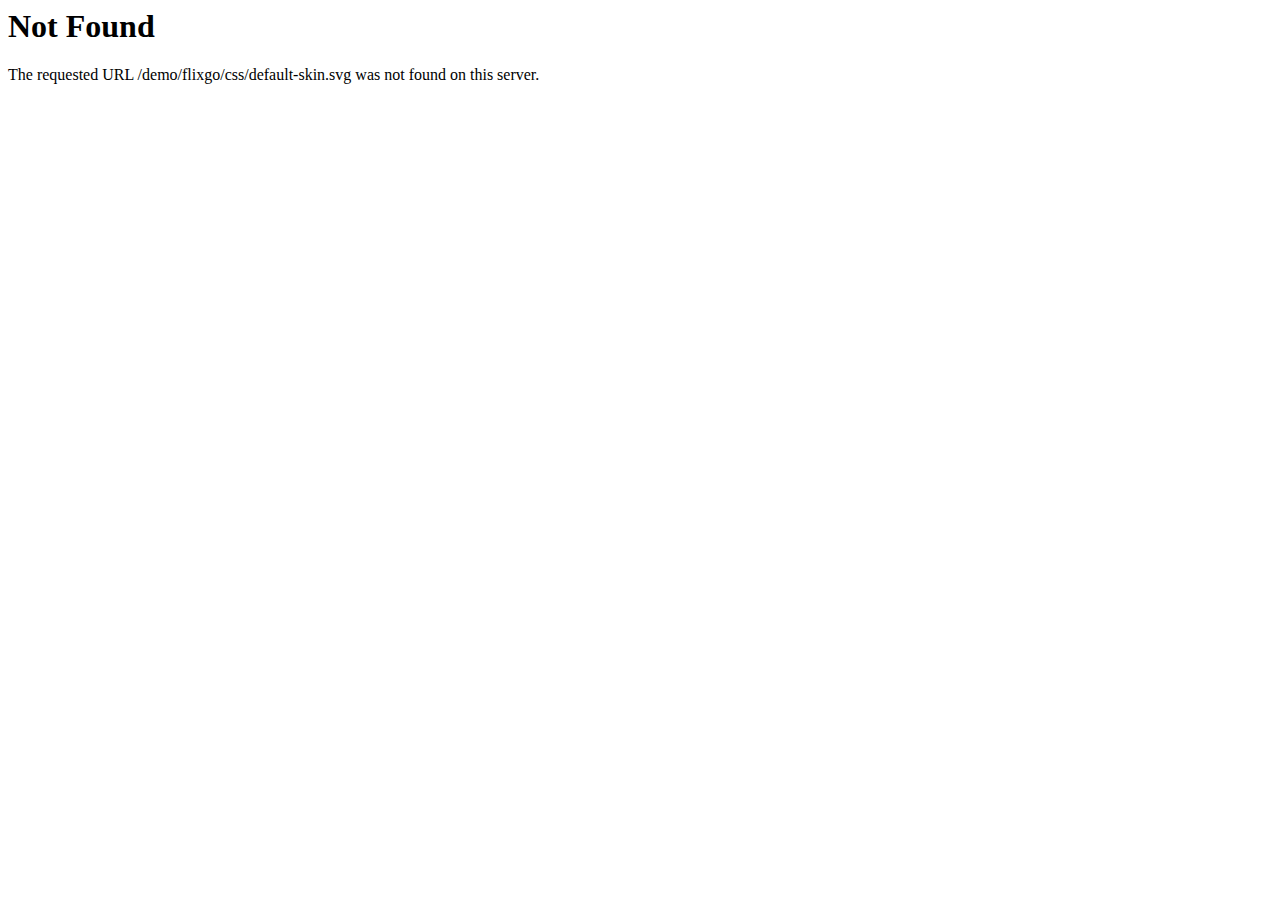
<file: assets/css/default-skin-2.html>
<!DOCTYPE HTML PUBLIC "-//IETF//DTD HTML 2.0//EN">
<html><head>
<title>404 Not Found</title>
</head><body>
<h1>Not Found</h1>
<p>The requested URL /demo/flixgo/css/default-skin.svg was not found on this server.</p>
</body></html>
</file>
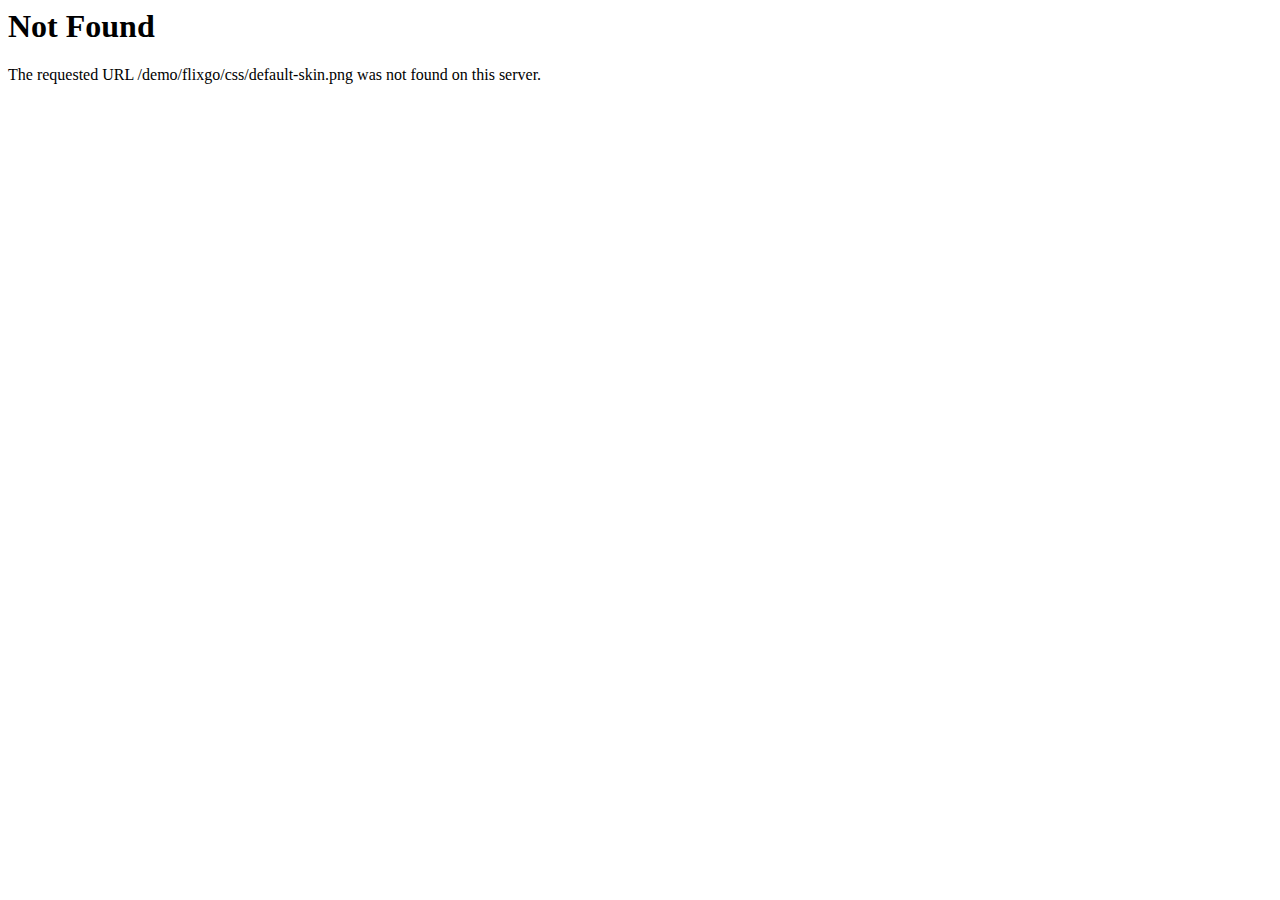
<file: assets/css/default-skin.html>
<!DOCTYPE HTML PUBLIC "-//IETF//DTD HTML 2.0//EN">
<html><head>
<title>404 Not Found</title>
</head><body>
<h1>Not Found</h1>
<p>The requested URL /demo/flixgo/css/default-skin.png was not found on this server.</p>
</body></html>
</file>
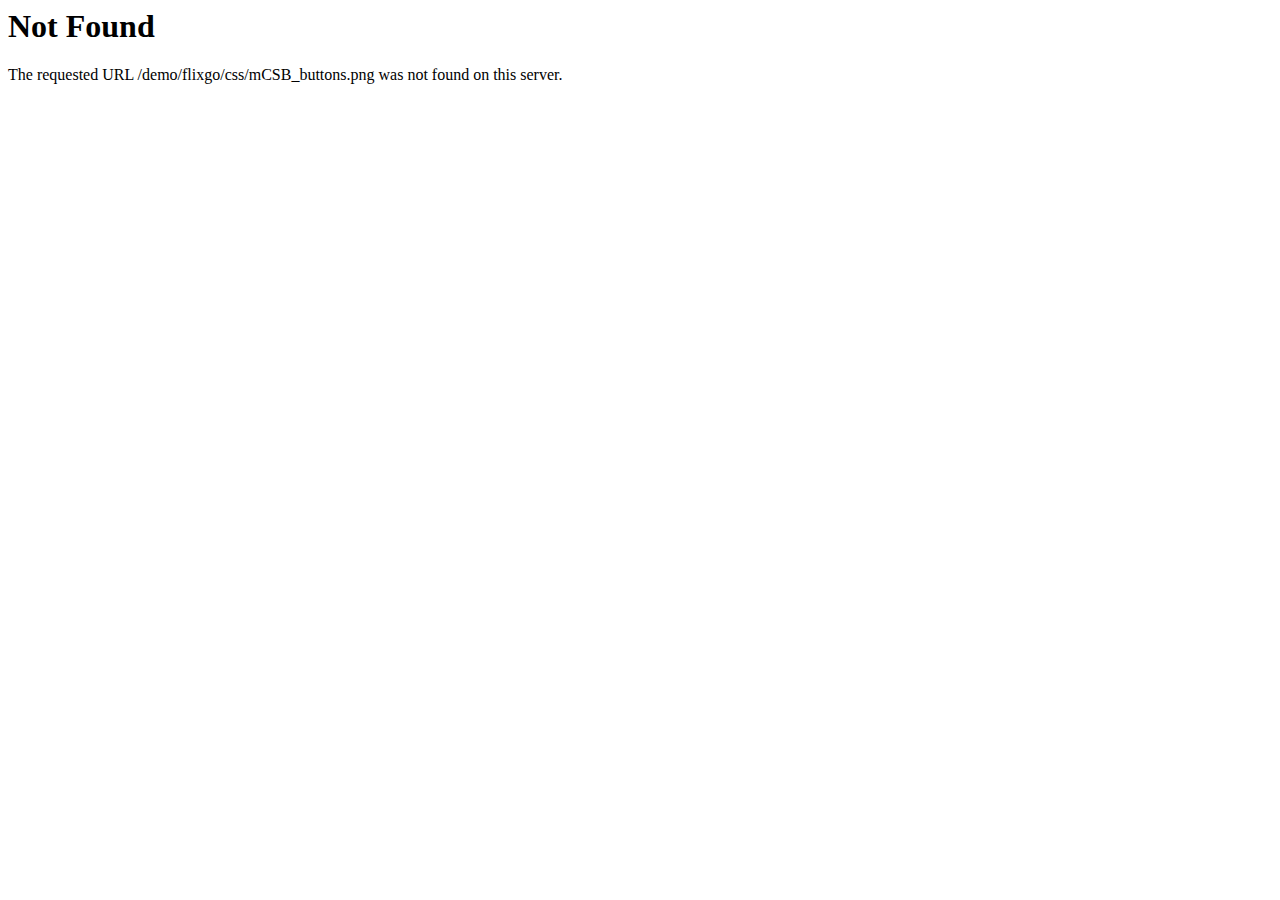
<file: assets/css/mCSB_buttons.html>
<!DOCTYPE HTML PUBLIC "-//IETF//DTD HTML 2.0//EN">
<html><head>
<title>404 Not Found</title>
</head><body>
<h1>Not Found</h1>
<p>The requested URL /demo/flixgo/css/mCSB_buttons.png was not found on this server.</p>
</body></html>
</file>
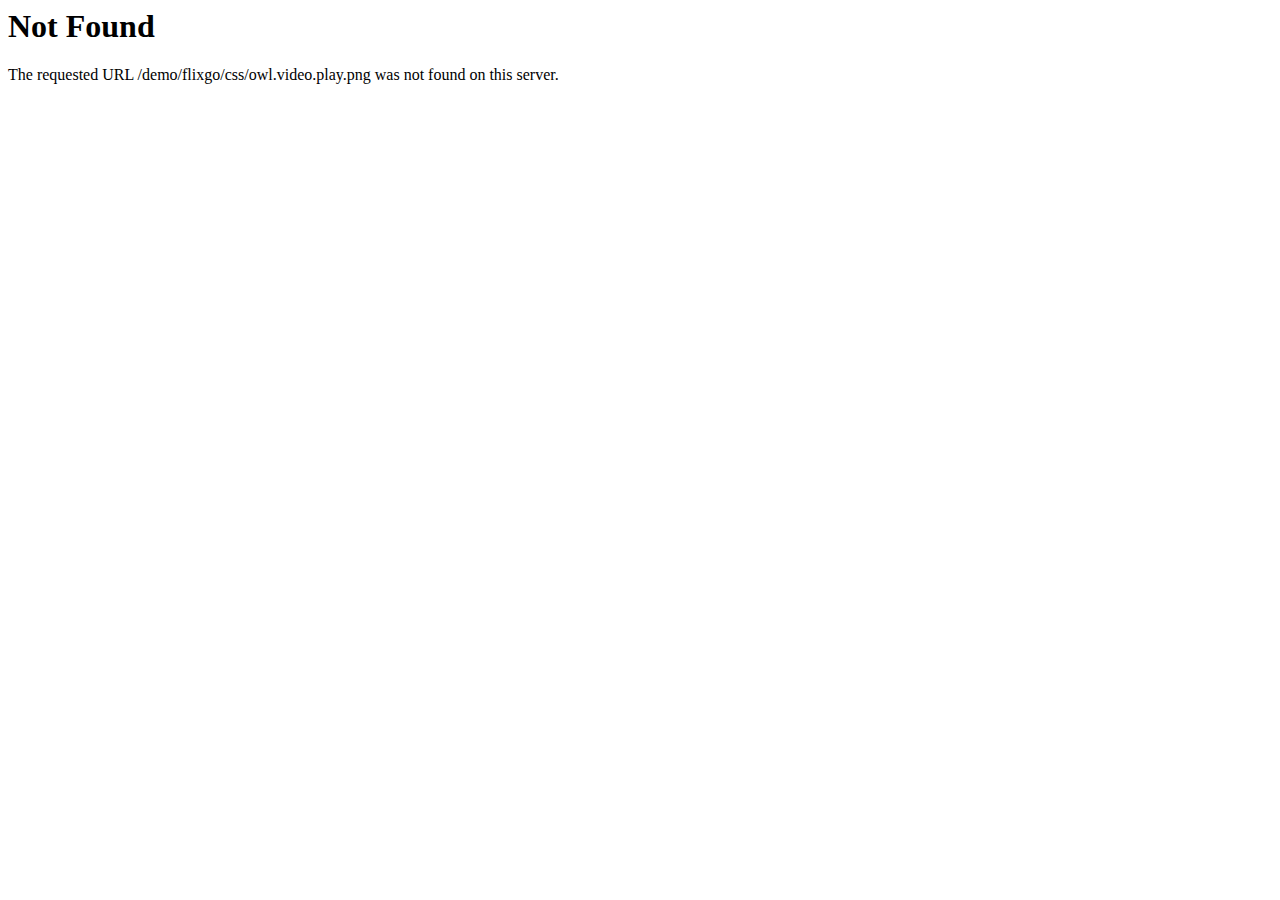
<file: assets/css/owl.video.play.html>
<!DOCTYPE HTML PUBLIC "-//IETF//DTD HTML 2.0//EN">
<html><head>
<title>404 Not Found</title>
</head><body>
<h1>Not Found</h1>
<p>The requested URL /demo/flixgo/css/owl.video.play.png was not found on this server.</p>
</body></html>
</file>
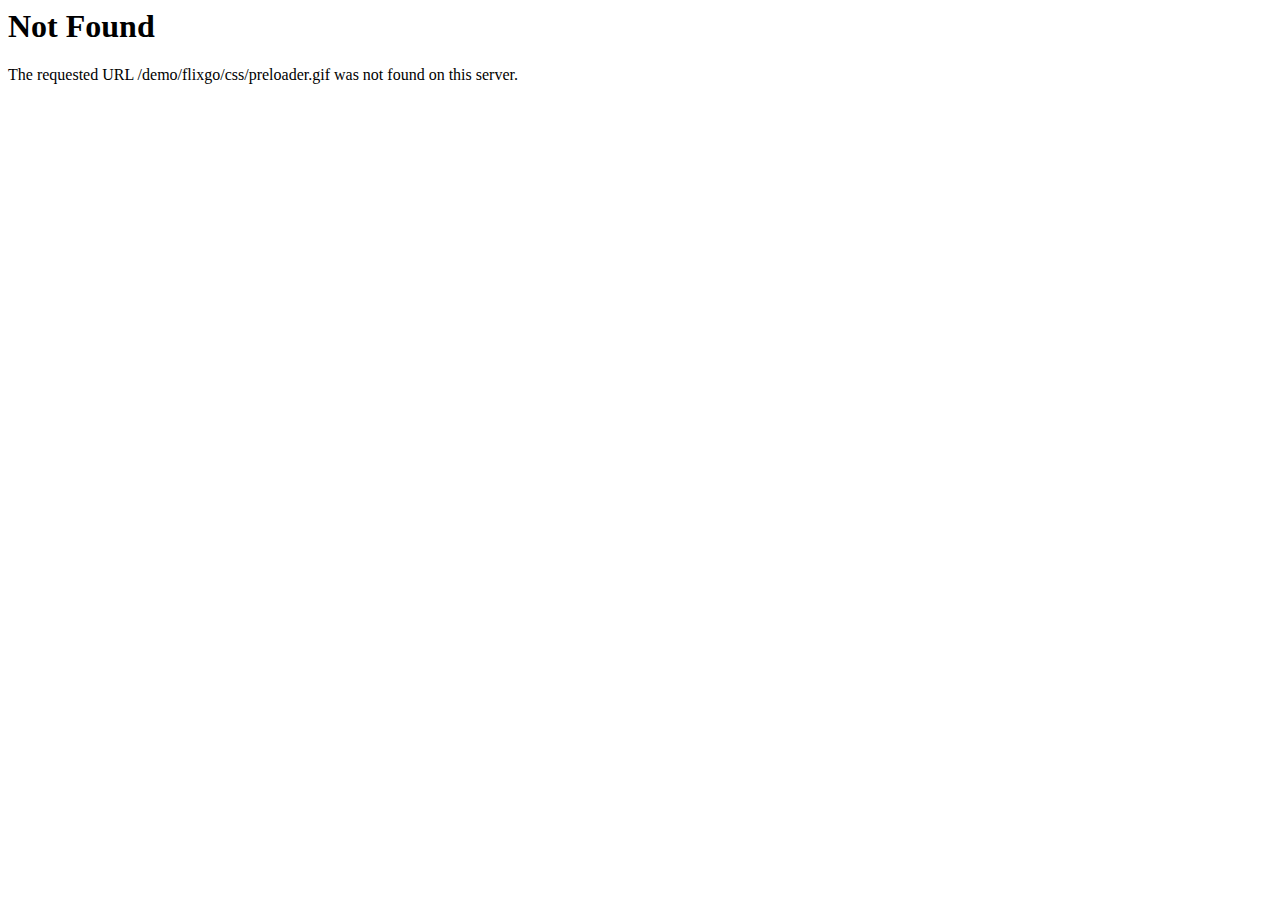
<file: assets/css/preloader.html>
<!DOCTYPE HTML PUBLIC "-//IETF//DTD HTML 2.0//EN">
<html><head>
<title>404 Not Found</title>
</head><body>
<h1>Not Found</h1>
<p>The requested URL /demo/flixgo/css/preloader.gif was not found on this server.</p>
</body></html>
</file>
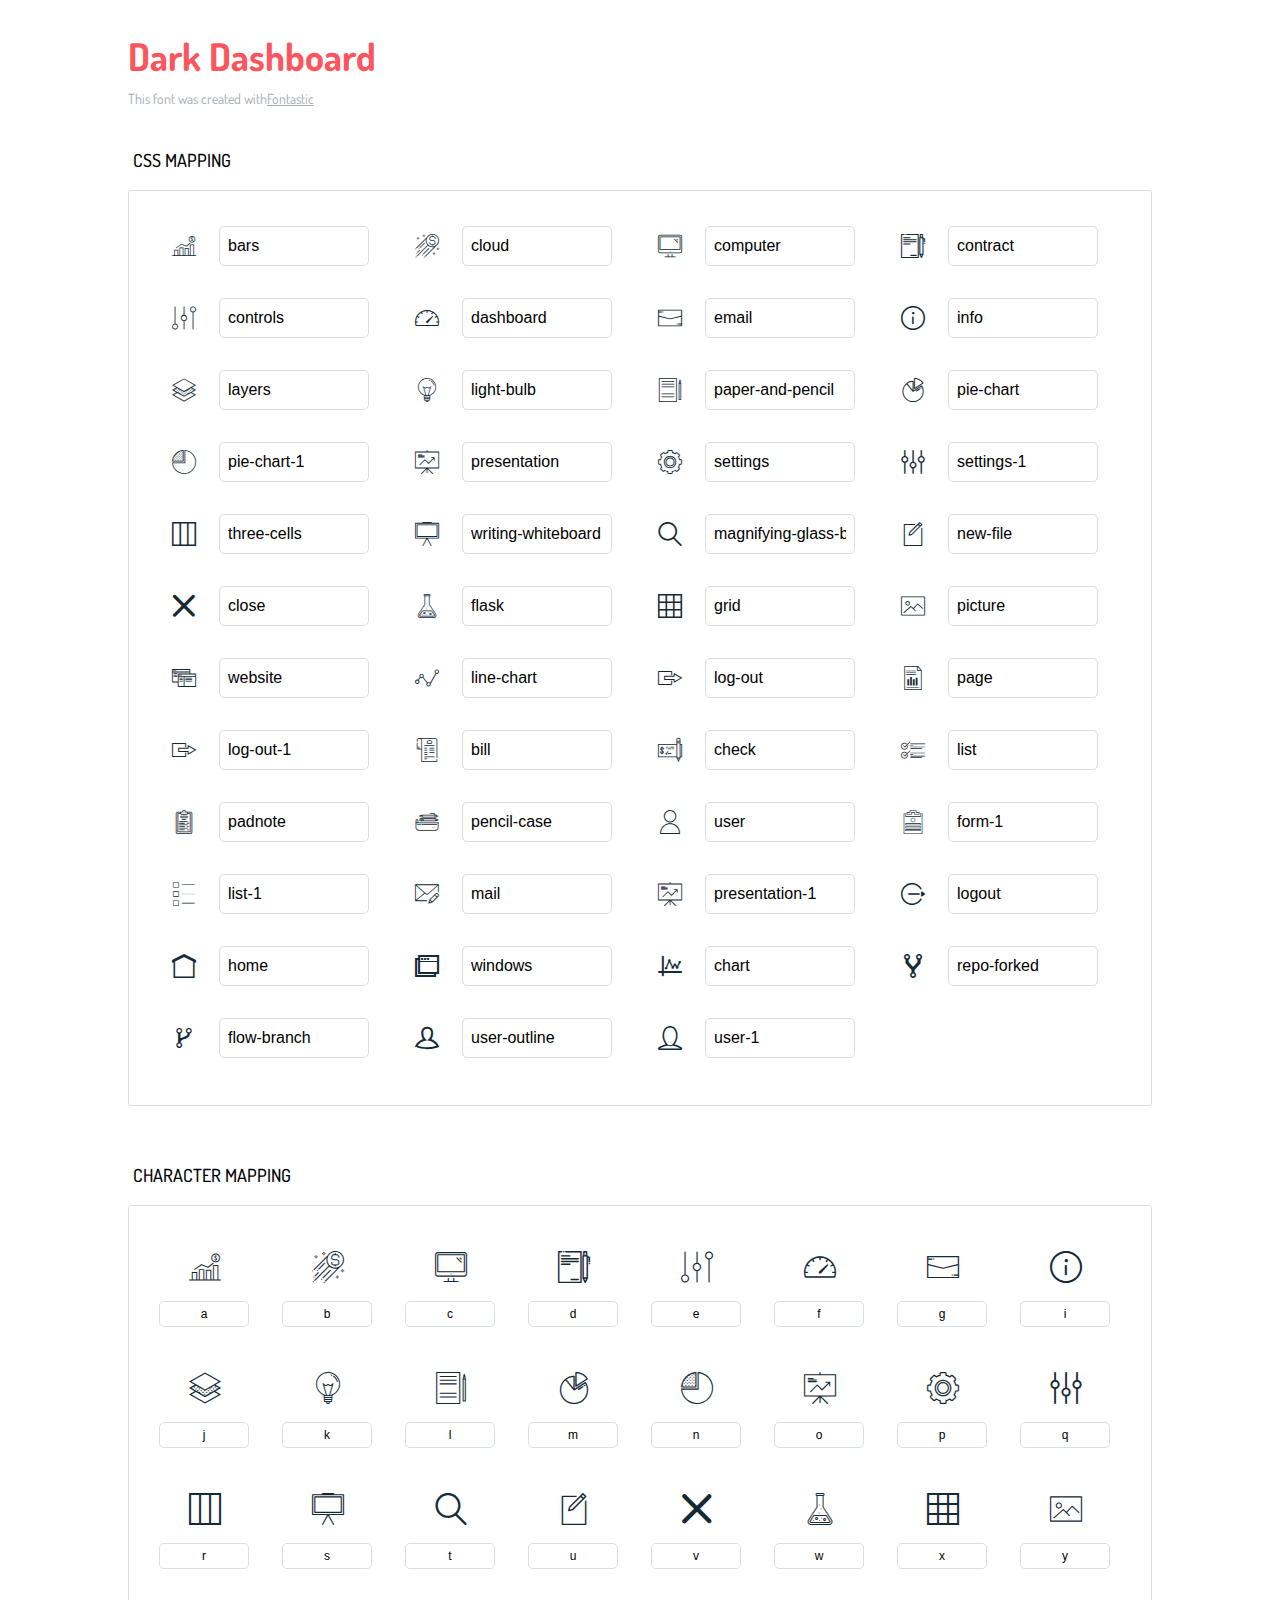
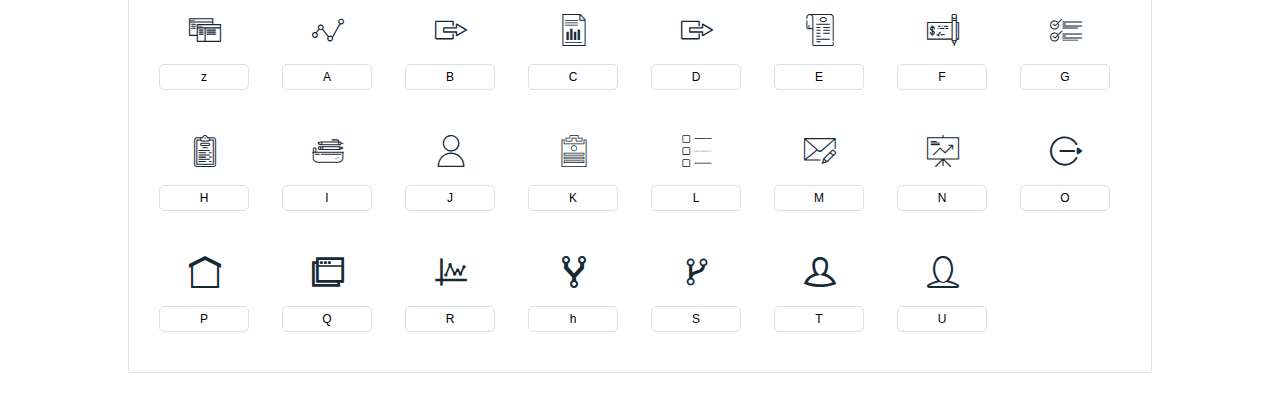
<file: admin/assets/icons-reference/icons-reference.html>
<!DOCTYPE html>
<html lang="en">
  <head>
    <meta charset="utf-8">
    <meta http-equiv="X-UA-Compatible" content="IE=edge,chrome=1">
    <meta name="viewport" content="width=device-width,initial-scale=1">
    <title>Font Reference - Dark Dashboard</title>
    <link href="http://fonts.googleapis.com/css?family=Dosis:400,500,700" rel="stylesheet" type="text/css">
    <link rel="stylesheet" href="styles.css">
    <style type="text/css">html,body,div,span,applet,object,iframe,h1,h2,h3,h4,h5,h6,p,blockquote,pre,a,abbr,acronym,address,big,cite,code,del,dfn,em,img,ins,kbd,q,s,samp,small,strike,strong,sub,sup,tt,var,dl,dt,dd,ol,ul,li,fieldset,form,label,legend,table,caption,tbody,tfoot,thead,tr,th,td{margin:0;padding:0;border:0;outline:0;font-weight:inherit;font-style:inherit;font-family:inherit;font-size:100%;vertical-align:baseline}body{line-height:1;color:#000;background:#fff}ol,ul{list-style:none}table{border-collapse:separate;border-spacing:0;vertical-align:middle}caption,th,td{text-align:left;font-weight:normal;vertical-align:middle}a img{border:none}*{-webkit-box-sizing:border-box;-moz-box-sizing:border-box;box-sizing:border-box}body{font-family:'Dosis','Tahoma',sans-serif}.container{margin:15px auto;width:80%}h1{margin:40px 0 20px;font-weight:700;font-size:38px;line-height:32px;color:#fb565e}h2{font-size:18px;padding:0 0 21px 5px;margin:45px 0 0 0;text-transform:uppercase;font-weight:500}.small{font-size:14px;color:#a5adb4;}.small a{color:#a5adb4;}.small a:hover{color:#fb565e}.glyphs.character-mapping{margin:0 0 20px 0;padding:20px 0 20px 30px;color:rgba(0,0,0,0.5);border:1px solid #d8e0e5;-webkit-border-radius:3px;border-radius:3px;}.glyphs.character-mapping li{margin:0 30px 20px 0;display:inline-block;width:90px}.glyphs.character-mapping .icon{margin:10px 0 10px 15px;padding:15px;position:relative;width:55px;height:55px;color:#162a36 !important;overflow:hidden;-webkit-border-radius:3px;border-radius:3px;font-size:32px;}.glyphs.character-mapping .icon svg{fill:#000}.glyphs.character-mapping input{margin:0;padding:5px 0;line-height:12px;font-size:12px;display:block;width:100%;border:1px solid #d8e0e5;-webkit-border-radius:5px;border-radius:5px;text-align:center;outline:0;}.glyphs.character-mapping input:focus{border:1px solid #fbde4a;-webkit-box-shadow:inset 0 0 3px #fbde4a;box-shadow:inset 0 0 3px #fbde4a}.glyphs.character-mapping input:hover{-webkit-box-shadow:inset 0 0 3px #fbde4a;box-shadow:inset 0 0 3px #fbde4a}.glyphs.css-mapping{margin:0 0 60px 0;padding:30px 0 20px 30px;color:rgba(0,0,0,0.5);border:1px solid #d8e0e5;-webkit-border-radius:3px;border-radius:3px;}.glyphs.css-mapping li{margin:0 30px 20px 0;padding:0;display:inline-block;overflow:hidden}.glyphs.css-mapping .icon{margin:0;margin-right:10px;padding:13px;height:50px;width:50px;color:#162a36 !important;overflow:hidden;float:left;font-size:24px}.glyphs.css-mapping input{margin:0;margin-top:5px;padding:8px;line-height:16px;font-size:16px;display:block;width:150px;height:40px;border:1px solid #d8e0e5;-webkit-border-radius:5px;border-radius:5px;background:#fff;outline:0;float:right;}.glyphs.css-mapping input:focus{border:1px solid #fbde4a;-webkit-box-shadow:inset 0 0 3px #fbde4a;box-shadow:inset 0 0 3px #fbde4a}.glyphs.css-mapping input:hover{-webkit-box-shadow:inset 0 0 3px #fbde4a;box-shadow:inset 0 0 3px #fbde4a}</style>
  </head>
  <body>
    <div class="container">
      <h1>Dark Dashboard</h1>
      <p class="small">This font was created with<a href="http://fontastic.me/">Fontastic</a></p>
      <h2>CSS mapping</h2>
      <ul class="glyphs css-mapping">
        <li>
          <div class="icon icon-bars"></div>
          <input type="text" readonly="readonly" value="bars">
        </li>
        <li>
          <div class="icon icon-cloud"></div>
          <input type="text" readonly="readonly" value="cloud">
        </li>
        <li>
          <div class="icon icon-computer"></div>
          <input type="text" readonly="readonly" value="computer">
        </li>
        <li>
          <div class="icon icon-contract"></div>
          <input type="text" readonly="readonly" value="contract">
        </li>
        <li>
          <div class="icon icon-controls"></div>
          <input type="text" readonly="readonly" value="controls">
        </li>
        <li>
          <div class="icon icon-dashboard"></div>
          <input type="text" readonly="readonly" value="dashboard">
        </li>
        <li>
          <div class="icon icon-email"></div>
          <input type="text" readonly="readonly" value="email">
        </li>
        <li>
          <div class="icon icon-info"></div>
          <input type="text" readonly="readonly" value="info">
        </li>
        <li>
          <div class="icon icon-layers"></div>
          <input type="text" readonly="readonly" value="layers">
        </li>
        <li>
          <div class="icon icon-light-bulb"></div>
          <input type="text" readonly="readonly" value="light-bulb">
        </li>
        <li>
          <div class="icon icon-paper-and-pencil"></div>
          <input type="text" readonly="readonly" value="paper-and-pencil">
        </li>
        <li>
          <div class="icon icon-pie-chart"></div>
          <input type="text" readonly="readonly" value="pie-chart">
        </li>
        <li>
          <div class="icon icon-pie-chart-1"></div>
          <input type="text" readonly="readonly" value="pie-chart-1">
        </li>
        <li>
          <div class="icon icon-presentation"></div>
          <input type="text" readonly="readonly" value="presentation">
        </li>
        <li>
          <div class="icon icon-settings"></div>
          <input type="text" readonly="readonly" value="settings">
        </li>
        <li>
          <div class="icon icon-settings-1"></div>
          <input type="text" readonly="readonly" value="settings-1">
        </li>
        <li>
          <div class="icon icon-three-cells"></div>
          <input type="text" readonly="readonly" value="three-cells">
        </li>
        <li>
          <div class="icon icon-writing-whiteboard"></div>
          <input type="text" readonly="readonly" value="writing-whiteboard">
        </li>
        <li>
          <div class="icon icon-magnifying-glass-browser"></div>
          <input type="text" readonly="readonly" value="magnifying-glass-browser">
        </li>
        <li>
          <div class="icon icon-new-file"></div>
          <input type="text" readonly="readonly" value="new-file">
        </li>
        <li>
          <div class="icon icon-close"></div>
          <input type="text" readonly="readonly" value="close">
        </li>
        <li>
          <div class="icon icon-flask"></div>
          <input type="text" readonly="readonly" value="flask">
        </li>
        <li>
          <div class="icon icon-grid"></div>
          <input type="text" readonly="readonly" value="grid">
        </li>
        <li>
          <div class="icon icon-picture"></div>
          <input type="text" readonly="readonly" value="picture">
        </li>
        <li>
          <div class="icon icon-website"></div>
          <input type="text" readonly="readonly" value="website">
        </li>
        <li>
          <div class="icon icon-line-chart"></div>
          <input type="text" readonly="readonly" value="line-chart">
        </li>
        <li>
          <div class="icon icon-log-out"></div>
          <input type="text" readonly="readonly" value="log-out">
        </li>
        <li>
          <div class="icon icon-page"></div>
          <input type="text" readonly="readonly" value="page">
        </li>
        <li>
          <div class="icon icon-log-out-1"></div>
          <input type="text" readonly="readonly" value="log-out-1">
        </li>
        <li>
          <div class="icon icon-bill"></div>
          <input type="text" readonly="readonly" value="bill">
        </li>
        <li>
          <div class="icon icon-check"></div>
          <input type="text" readonly="readonly" value="check">
        </li>
        <li>
          <div class="icon icon-list"></div>
          <input type="text" readonly="readonly" value="list">
        </li>
        <li>
          <div class="icon icon-padnote"></div>
          <input type="text" readonly="readonly" value="padnote">
        </li>
        <li>
          <div class="icon icon-pencil-case"></div>
          <input type="text" readonly="readonly" value="pencil-case">
        </li>
        <li>
          <div class="icon icon-user"></div>
          <input type="text" readonly="readonly" value="user">
        </li>
        <li>
          <div class="icon icon-form-1"></div>
          <input type="text" readonly="readonly" value="form-1">
        </li>
        <li>
          <div class="icon icon-list-1"></div>
          <input type="text" readonly="readonly" value="list-1">
        </li>
        <li>
          <div class="icon icon-mail"></div>
          <input type="text" readonly="readonly" value="mail">
        </li>
        <li>
          <div class="icon icon-presentation-1"></div>
          <input type="text" readonly="readonly" value="presentation-1">
        </li>
        <li>
          <div class="icon icon-logout"></div>
          <input type="text" readonly="readonly" value="logout">
        </li>
        <li>
          <div class="icon icon-home"></div>
          <input type="text" readonly="readonly" value="home">
        </li>
        <li>
          <div class="icon icon-windows"></div>
          <input type="text" readonly="readonly" value="windows">
        </li>
        <li>
          <div class="icon icon-chart"></div>
          <input type="text" readonly="readonly" value="chart">
        </li>
        <li>
          <div class="icon icon-repo-forked"></div>
          <input type="text" readonly="readonly" value="repo-forked">
        </li>
        <li>
          <div class="icon icon-flow-branch"></div>
          <input type="text" readonly="readonly" value="flow-branch">
        </li>
        <li>
          <div class="icon icon-user-outline"></div>
          <input type="text" readonly="readonly" value="user-outline">
        </li>
        <li>
          <div class="icon icon-user-1"></div>
          <input type="text" readonly="readonly" value="user-1">
        </li>
      </ul>
      <h2>Character mapping</h2>
      <ul class="glyphs character-mapping">
        <li>
          <div data-icon="a" class="icon"></div>
          <input type="text" readonly="readonly" value="a">
        </li>
        <li>
          <div data-icon="b" class="icon"></div>
          <input type="text" readonly="readonly" value="b">
        </li>
        <li>
          <div data-icon="c" class="icon"></div>
          <input type="text" readonly="readonly" value="c">
        </li>
        <li>
          <div data-icon="d" class="icon"></div>
          <input type="text" readonly="readonly" value="d">
        </li>
        <li>
          <div data-icon="e" class="icon"></div>
          <input type="text" readonly="readonly" value="e">
        </li>
        <li>
          <div data-icon="f" class="icon"></div>
          <input type="text" readonly="readonly" value="f">
        </li>
        <li>
          <div data-icon="g" class="icon"></div>
          <input type="text" readonly="readonly" value="g">
        </li>
        <li>
          <div data-icon="i" class="icon"></div>
          <input type="text" readonly="readonly" value="i">
        </li>
        <li>
          <div data-icon="j" class="icon"></div>
          <input type="text" readonly="readonly" value="j">
        </li>
        <li>
          <div data-icon="k" class="icon"></div>
          <input type="text" readonly="readonly" value="k">
        </li>
        <li>
          <div data-icon="l" class="icon"></div>
          <input type="text" readonly="readonly" value="l">
        </li>
        <li>
          <div data-icon="m" class="icon"></div>
          <input type="text" readonly="readonly" value="m">
        </li>
        <li>
          <div data-icon="n" class="icon"></div>
          <input type="text" readonly="readonly" value="n">
        </li>
        <li>
          <div data-icon="o" class="icon"></div>
          <input type="text" readonly="readonly" value="o">
        </li>
        <li>
          <div data-icon="p" class="icon"></div>
          <input type="text" readonly="readonly" value="p">
        </li>
        <li>
          <div data-icon="q" class="icon"></div>
          <input type="text" readonly="readonly" value="q">
        </li>
        <li>
          <div data-icon="r" class="icon"></div>
          <input type="text" readonly="readonly" value="r">
        </li>
        <li>
          <div data-icon="s" class="icon"></div>
          <input type="text" readonly="readonly" value="s">
        </li>
        <li>
          <div data-icon="t" class="icon"></div>
          <input type="text" readonly="readonly" value="t">
        </li>
        <li>
          <div data-icon="u" class="icon"></div>
          <input type="text" readonly="readonly" value="u">
        </li>
        <li>
          <div data-icon="v" class="icon"></div>
          <input type="text" readonly="readonly" value="v">
        </li>
        <li>
          <div data-icon="w" class="icon"></div>
          <input type="text" readonly="readonly" value="w">
        </li>
        <li>
          <div data-icon="x" class="icon"></div>
          <input type="text" readonly="readonly" value="x">
        </li>
        <li>
          <div data-icon="y" class="icon"></div>
          <input type="text" readonly="readonly" value="y">
        </li>
        <li>
          <div data-icon="z" class="icon"></div>
          <input type="text" readonly="readonly" value="z">
        </li>
        <li>
          <div data-icon="A" class="icon"></div>
          <input type="text" readonly="readonly" value="A">
        </li>
        <li>
          <div data-icon="B" class="icon"></div>
          <input type="text" readonly="readonly" value="B">
        </li>
        <li>
          <div data-icon="C" class="icon"></div>
          <input type="text" readonly="readonly" value="C">
        </li>
        <li>
          <div data-icon="D" class="icon"></div>
          <input type="text" readonly="readonly" value="D">
        </li>
        <li>
          <div data-icon="E" class="icon"></div>
          <input type="text" readonly="readonly" value="E">
        </li>
        <li>
          <div data-icon="F" class="icon"></div>
          <input type="text" readonly="readonly" value="F">
        </li>
        <li>
          <div data-icon="G" class="icon"></div>
          <input type="text" readonly="readonly" value="G">
        </li>
        <li>
          <div data-icon="H" class="icon"></div>
          <input type="text" readonly="readonly" value="H">
        </li>
        <li>
          <div data-icon="I" class="icon"></div>
          <input type="text" readonly="readonly" value="I">
        </li>
        <li>
          <div data-icon="J" class="icon"></div>
          <input type="text" readonly="readonly" value="J">
        </li>
        <li>
          <div data-icon="K" class="icon"></div>
          <input type="text" readonly="readonly" value="K">
        </li>
        <li>
          <div data-icon="L" class="icon"></div>
          <input type="text" readonly="readonly" value="L">
        </li>
        <li>
          <div data-icon="M" class="icon"></div>
          <input type="text" readonly="readonly" value="M">
        </li>
        <li>
          <div data-icon="N" class="icon"></div>
          <input type="text" readonly="readonly" value="N">
        </li>
        <li>
          <div data-icon="O" class="icon"></div>
          <input type="text" readonly="readonly" value="O">
        </li>
        <li>
          <div data-icon="P" class="icon"></div>
          <input type="text" readonly="readonly" value="P">
        </li>
        <li>
          <div data-icon="Q" class="icon"></div>
          <input type="text" readonly="readonly" value="Q">
        </li>
        <li>
          <div data-icon="R" class="icon"></div>
          <input type="text" readonly="readonly" value="R">
        </li>
        <li>
          <div data-icon="h" class="icon"></div>
          <input type="text" readonly="readonly" value="h">
        </li>
        <li>
          <div data-icon="S" class="icon"></div>
          <input type="text" readonly="readonly" value="S">
        </li>
        <li>
          <div data-icon="T" class="icon"></div>
          <input type="text" readonly="readonly" value="T">
        </li>
        <li>
          <div data-icon="U" class="icon"></div>
          <input type="text" readonly="readonly" value="U">
        </li>
      </ul>
    </div>
    <script>(function() {
  var glyphs, i, len, ref;

  ref = document.getElementsByClassName('glyphs');
  for (i = 0, len = ref.length; i < len; i++) {
    glyphs = ref[i];
    glyphs.addEventListener('click', function(event) {
      if (event.target.tagName === 'INPUT') {
        return event.target.select();
      }
    });
  }

}).call(this);

    </script>
  </body>
</html>
</file>
<file: admin/assets/icons-reference/styles.css>
@charset "UTF-8";

@font-face {
  font-family: "dark-dashboard";
  src:url("fonts/dark-dashboard.eot");
  src:url("fonts/dark-dashboard.eot?#iefix") format("embedded-opentype"),
    url("fonts/dark-dashboard.woff") format("woff"),
    url("fonts/dark-dashboard.ttf") format("truetype"),
    url("fonts/dark-dashboard.svg#dark-dashboard") format("svg");
  font-weight: normal;
  font-style: normal;

}

[data-icon]:before {
  font-family: "dark-dashboard" !important;
  content: attr(data-icon);
  font-style: normal !important;
  font-weight: normal !important;
  font-variant: normal !important;
  text-transform: none !important;
  speak: none;
  line-height: 1;
  -webkit-font-smoothing: antialiased;
  -moz-osx-font-smoothing: grayscale;
}

[class^="icon-"]:before,
[class*=" icon-"]:before {
  font-family: "dark-dashboard" !important;
  font-style: normal !important;
  font-weight: normal !important;
  font-variant: normal !important;
  text-transform: none !important;
  speak: none;
  line-height: 1;
  -webkit-font-smoothing: antialiased;
  -moz-osx-font-smoothing: grayscale;
}

.icon-bars:before {
  content: "\61";
}
.icon-cloud:before {
  content: "\62";
}
.icon-computer:before {
  content: "\63";
}
.icon-contract:before {
  content: "\64";
}
.icon-controls:before {
  content: "\65";
}
.icon-dashboard:before {
  content: "\66";
}
.icon-email:before {
  content: "\67";
}
.icon-info:before {
  content: "\69";
}
.icon-layers:before {
  content: "\6a";
}
.icon-light-bulb:before {
  content: "\6b";
}
.icon-paper-and-pencil:before {
  content: "\6c";
}
.icon-pie-chart:before {
  content: "\6d";
}
.icon-pie-chart-1:before {
  content: "\6e";
}
.icon-presentation:before {
  content: "\6f";
}
.icon-settings:before {
  content: "\70";
}
.icon-settings-1:before {
  content: "\71";
}
.icon-three-cells:before {
  content: "\72";
}
.icon-writing-whiteboard:before {
  content: "\73";
}
.icon-magnifying-glass-browser:before {
  content: "\74";
}
.icon-new-file:before {
  content: "\75";
}
.icon-close:before {
  content: "\76";
}
.icon-flask:before {
  content: "\77";
}
.icon-grid:before {
  content: "\78";
}
.icon-picture:before {
  content: "\79";
}
.icon-website:before {
  content: "\7a";
}
.icon-line-chart:before {
  content: "\41";
}
.icon-log-out:before {
  content: "\42";
}
.icon-page:before {
  content: "\43";
}
.icon-log-out-1:before {
  content: "\44";
}
.icon-bill:before {
  content: "\45";
}
.icon-check:before {
  content: "\46";
}
.icon-list:before {
  content: "\47";
}
.icon-padnote:before {
  content: "\48";
}
.icon-pencil-case:before {
  content: "\49";
}
.icon-user:before {
  content: "\4a";
}
.icon-form-1:before {
  content: "\4b";
}
.icon-list-1:before {
  content: "\4c";
}
.icon-mail:before {
  content: "\4d";
}
.icon-presentation-1:before {
  content: "\4e";
}
.icon-logout:before {
  content: "\4f";
}
.icon-home:before {
  content: "\50";
}
.icon-windows:before {
  content: "\51";
}
.icon-chart:before {
  content: "\52";
}
.icon-repo-forked:before {
  content: "\68";
}
.icon-flow-branch:before {
  content: "\53";
}
.icon-user-outline:before {
  content: "\54";
}
.icon-user-1:before {
  content: "\55";
}
</file>
